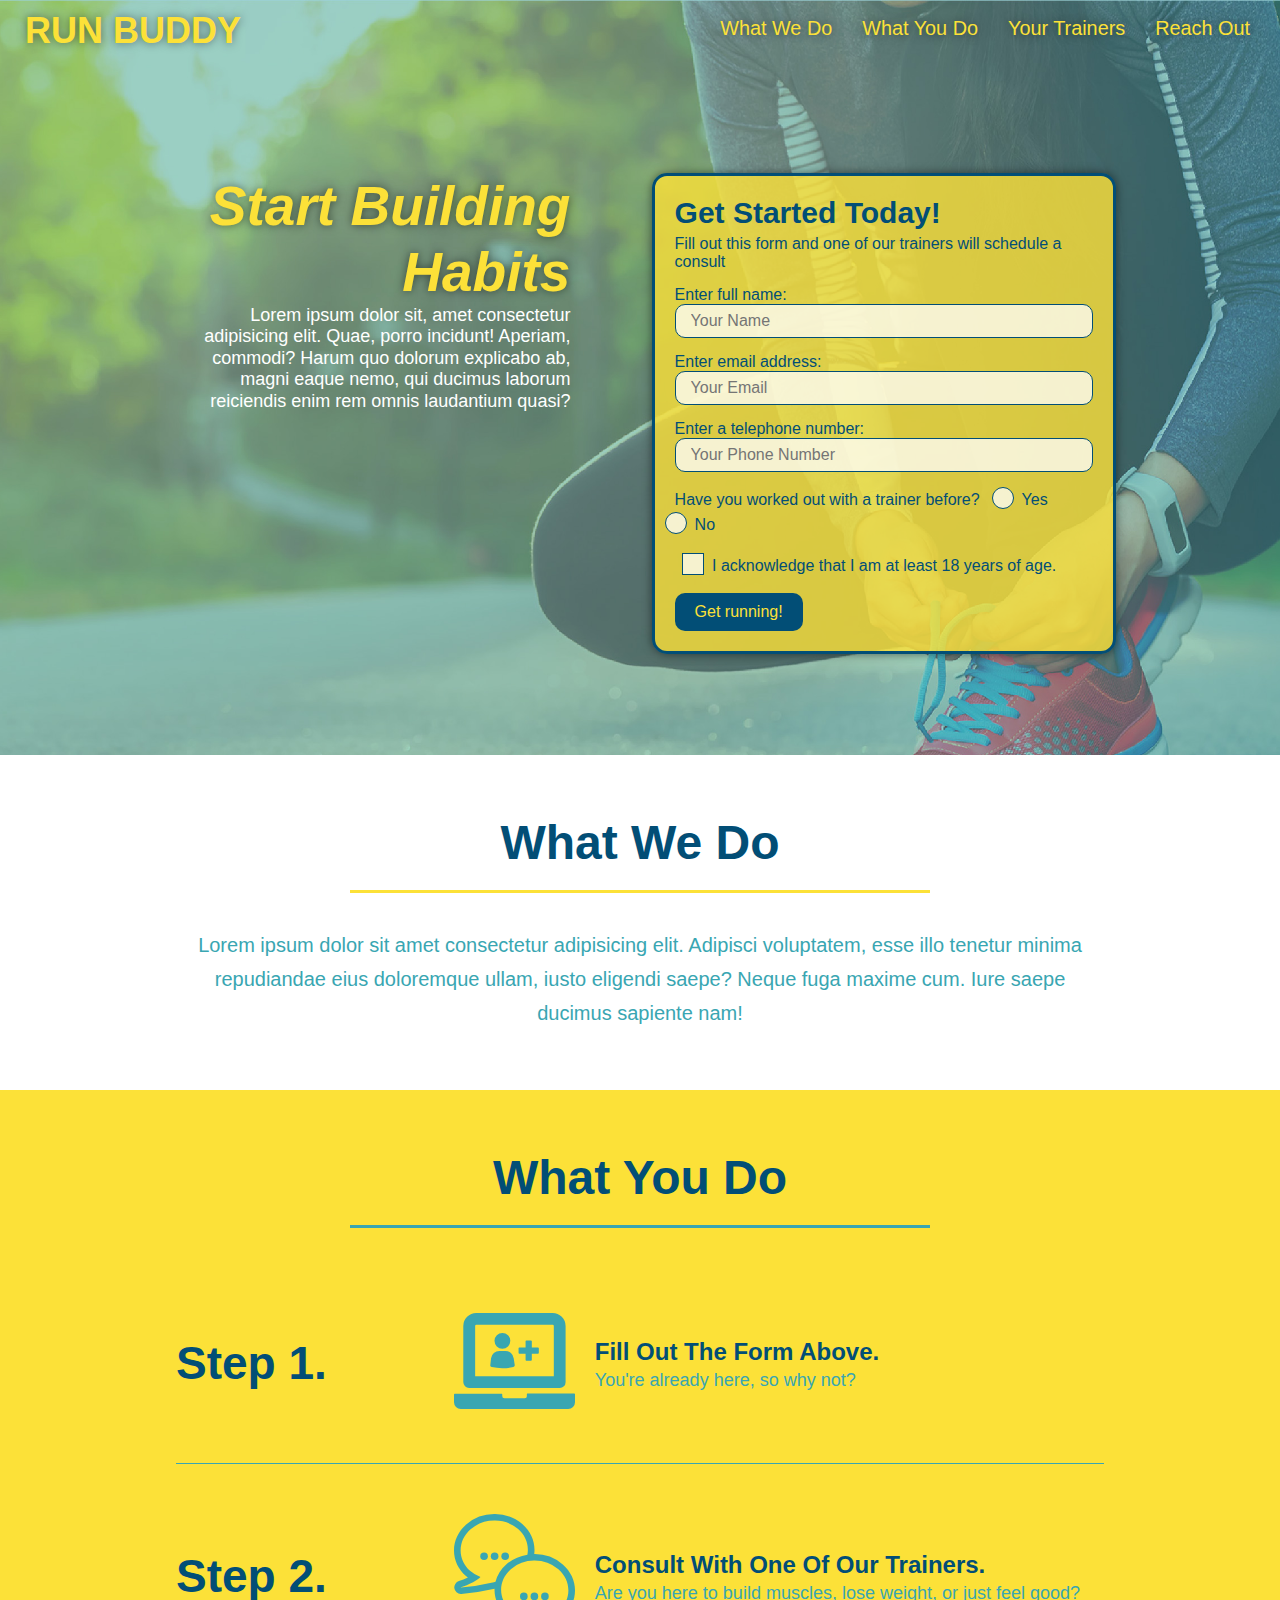
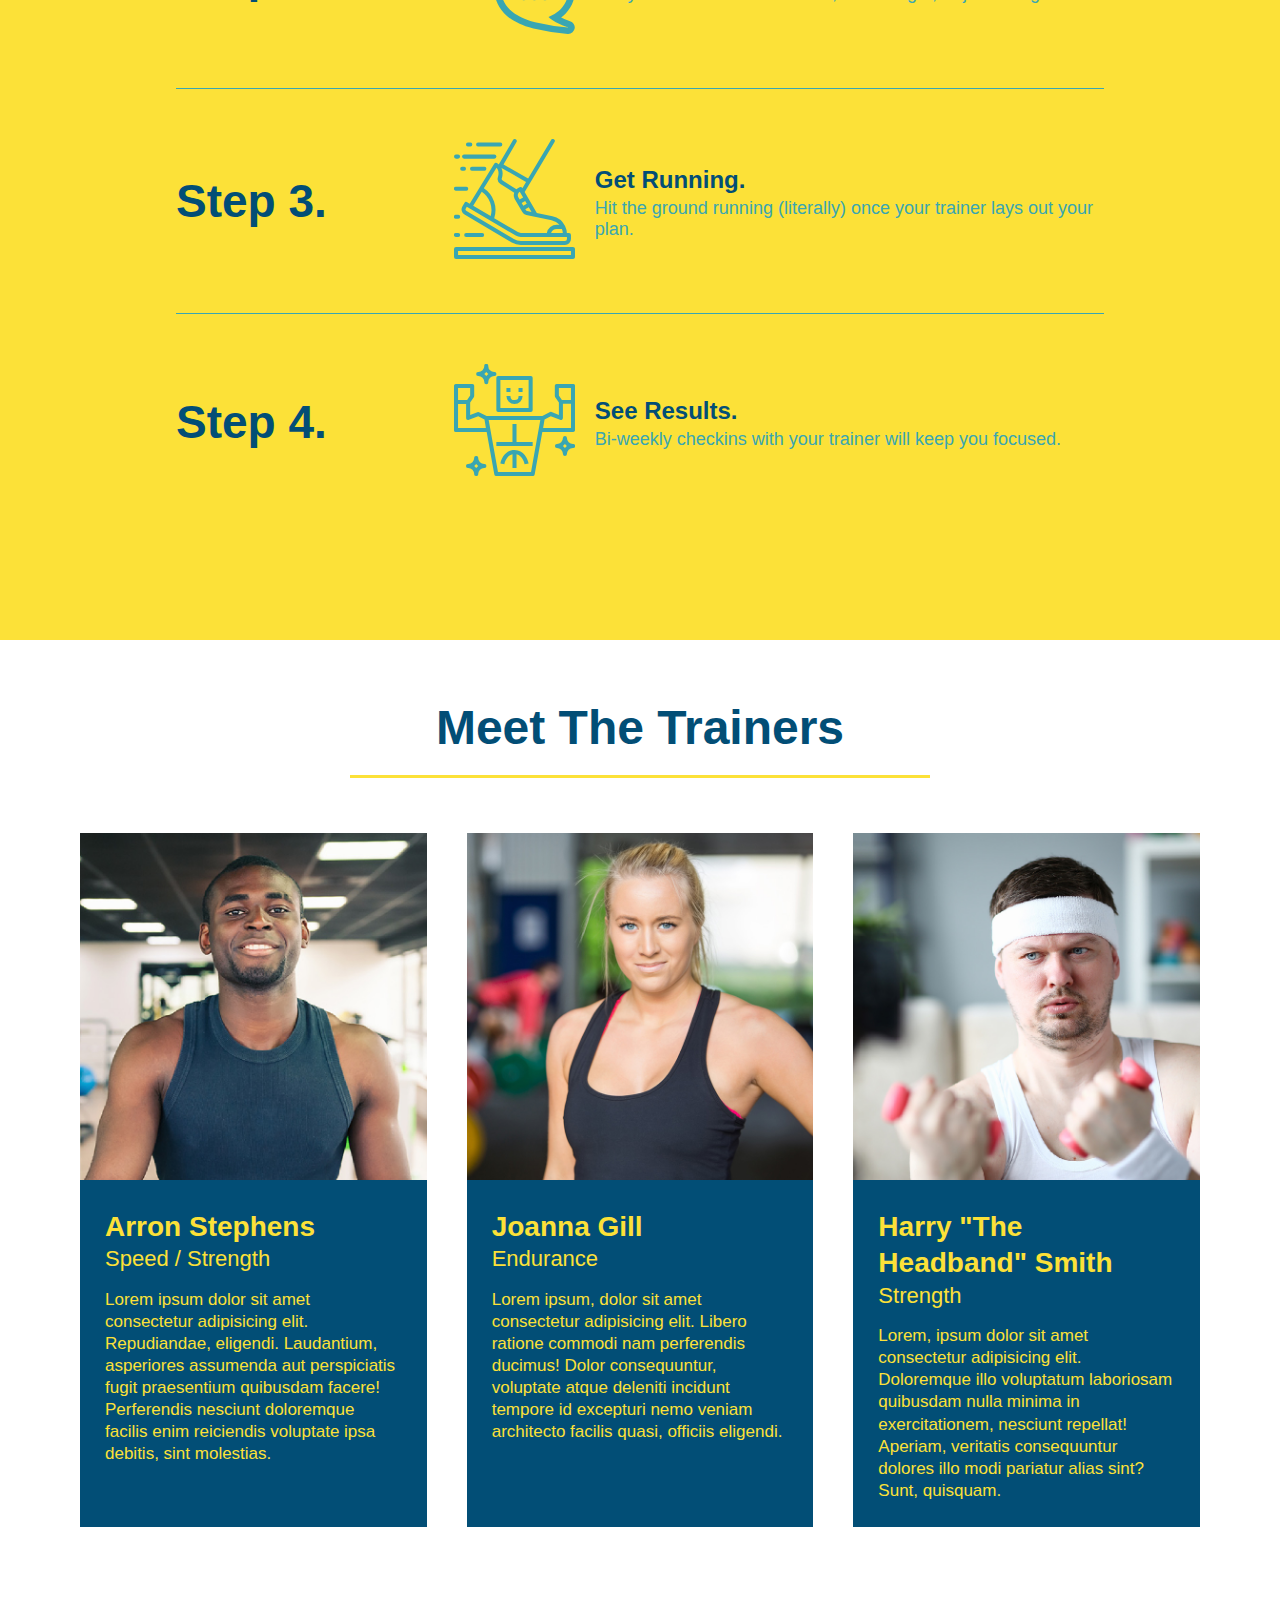
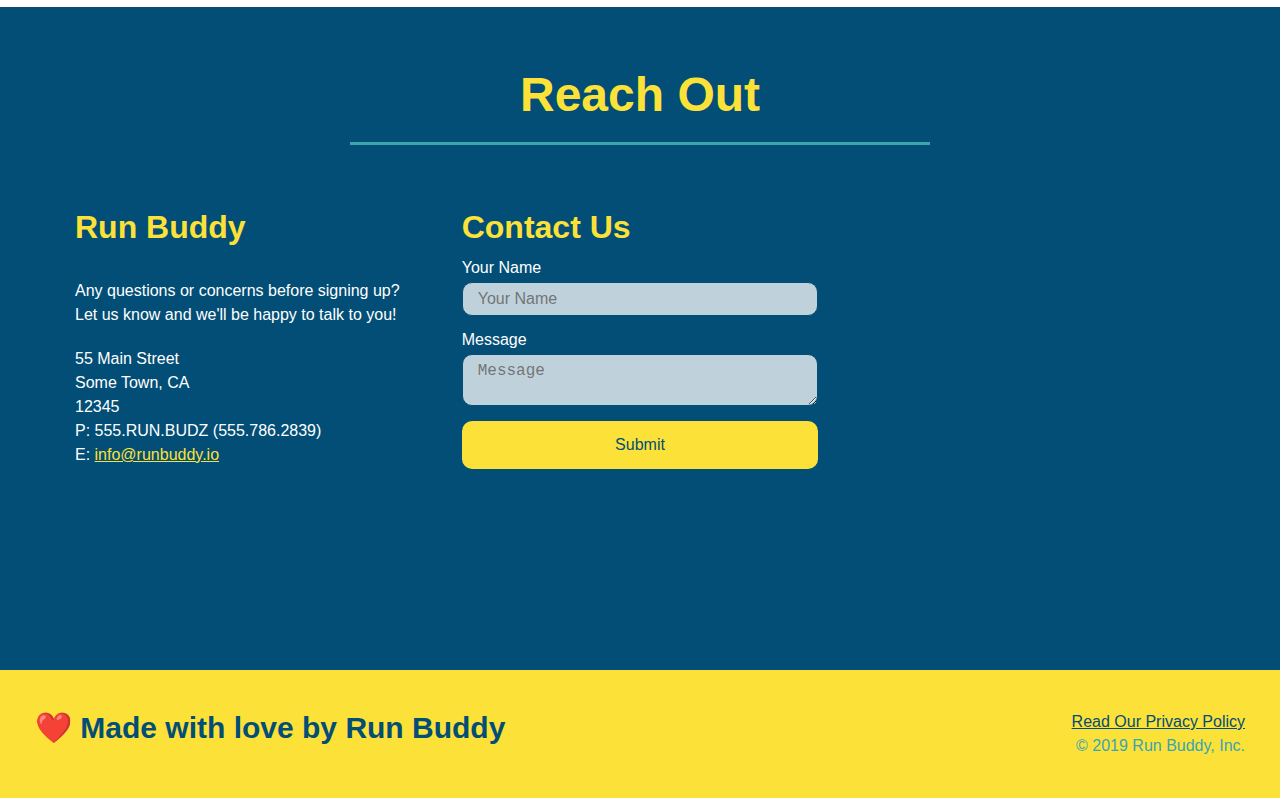
<file: index.html>
<!DOCTYPE html>
<html lang="en">

<head>
    <meta charset ="UTF-8" />
    <title>Run Buddy</title>
    <link rel="stylesheet" href="./assets/css/style.css" /> 
    <meta name="viewport" content="width=device-width, initial-scale=1.0" />
</head>

<body>
    <!-- navigation  -->
    <header>
        <h1>
            <a href ="/">RUN BUDDY</a>
        </h1>
        <nav>
            <!-- Unordered list element -->
            <ul>
                <!-- list item element -->
                <li>
                    <!-- Anchor element -->
                    <a href="#what-we-do">What We Do</a>
                </li>
                <li>
                    <a href="#what-you-do">What You Do</a>
                </li>
                <li>
                    <a href="#your-trainers">Your Trainers</a>
                </li>
                <li>
                    <a href="#reach-out">Reach Out</a>
                </li>
            </ul>
        </nav>
    </header>
   
    <!-- hero/jumbotron -->
    <section class="hero">
        <div class="hero-cta">
            <h2>Start Building Habits</h2>
            <p>
                Lorem ipsum dolor sit, amet consectetur adipisicing elit. Quae, porro incidunt! Aperiam, commodi? Harum quo dolorum explicabo ab, magni eaque nemo, qui ducimus laborum reiciendis enim rem omnis laudantium quasi?
            </p>
        </div>
        <div class="hero-form">
            <h3>Get Started Today!</h3>
            <p>Fill out this form and one of our trainers will schedule a consult</p>
            <!-- Add form element -->
            <form>
                <!-- your info -->
                <label for="name">Enter full name:</label>
                <input type="text" placeholder="Your Name" name="name" id="name" class="form-input"/>
                <label for="email">Enter email address:</label>
                <input type="email" placeholder = "Your Email" name="email" id="email" class="form-input"/>
                <label for="phone">Enter a telephone number:</label>
                <input type="tel" placeholder="Your Phone Number" name="phone" id="phone" class="form-input" />
                <!-- trainer? -->
                <p>
                    Have you worked out with a trainer before?
                    <span class="radio-wrapper">
                        <input type="radio" name="trainer-confirm" id="trainer-yes" />
                        <label for="trainer-yes">Yes</label>
                    </span>
                    <span class="radio-wrapper">
                        <input type="radio" name="trainer-confirm" id="trainer-no" />
                        <label for="trainer-no">No</label>
                    </span>
                </p>
                <!-- adult confirm -->
                <label for="adult-confirm">
                    <p>
                        <span class="checkbox-wrapper">
                            <input type="checkbox" name="age-confirm" id="checkbox">
                            <label for="checkbox">I acknowledge that I am at least 18 years of age.</label>
                        </span>
                    </p>
                </label>
                <!-- get running button -->
                <button type="submit">
                    Get running!
                </button>
            </form>
        </div>
    </section>
    <!-- end hero -->
    
    <!-- "what we do" section -->
    <section id="what-we-do" class="intro">
        <div class="flex-row">
            <h2 class="section-title primary-border">What We Do</h2>
        </div>
        <div class="flex-row">
            <p>
                Lorem ipsum dolor sit amet consectetur adipisicing elit. Adipisci voluptatem, esse illo tenetur minima repudiandae eius doloremque ullam, iusto eligendi saepe? Neque fuga maxime cum. Iure saepe ducimus sapiente nam!
            </p>
        </div>
    </section>

    <!-- "what you do" section -->
    <section id="what-you-do" class="steps">
        <div class="flex-row">
            <h2 class="section-title secondary-border">What You Do</h2>
        </div>
        
        <div class="step-container">
            <h3>Step 1.</h3>
            <div class="step-info">
                <div class="step-img">
                    <img src="./assets/images/step-1.svg" alt="" />
                </div>
                <div class="step-text">
                    <h4>Fill Out The Form Above.</h4>
                    <p>You're already here, so why not?</p>
                </div>
            </div>
        </div>

        <div class="step-container">
            <h3>Step 2.</h3>
            <div class="step-info">
                <div class="step-img">
                    <img src="./assets/images/step-2.svg" alt="" />
                </div>
                <div class="step-text">
                    <h4>Consult With One Of Our Trainers.</h4>
                    <p>Are you here to build muscles, lose weight, or just feel good?</p>
                </div>    
            </div>   
        </div>

        <div class="step-container">
            <h3>Step 3.</h3>
            <div class="step-info">
                <div class="step-img">
                    <img src="./assets/images/step-3.svg" alt="" />
                </div>
                <div class="step-text">
                    <h4>Get Running.</h4>
                    <p>Hit the ground running (literally) once your trainer lays out your plan.</p>
                </div>
            </div>
        </div>

        <div class="step-container">
            <h3>Step 4.</h3>
            <div class="step-info">
                <div class="step-img">
                    <img src="./assets/images/step-4.svg" alt="" />
                </div>
                <div class="step-text">
                    <h4>See Results.</h4>
                    <p>Bi-weekly checkins with your trainer will keep you focused.</p>
                </div>
            </div>
        </div>
        
    </section>
    <!-- "what you do" section end -->
  
    <!-- "meet the trainers" section -->
    <section id="your-trainers">
        <div class="flex-row">
            <h2 class="section-title primary-border">Meet The Trainers</h2>
        </div>
            <!-- first trainer bio -->
        <div class = "trainers">
            <article class="trainer">
                <img src="./assets/images/trainer-1.jpg" alt="Arron Stephens in his workout clothes, ready to pump iron" />
                <div class="trainer-bio">
                    <h3 class="trainer-name">Arron Stephens</h3>
                    <h4 class="trainer-role">Speed / Strength</h4>
                    <p>
                        Lorem ipsum dolor sit amet consectetur adipisicing elit. Repudiandae, eligendi. Laudantium, asperiores assumenda aut perspiciatis fugit praesentium quibusdam facere! Perferendis nesciunt doloremque facilis enim reiciendis voluptate ipsa debitis, sint molestias.
                    </p>
                </div>
            </article>
            <!-- second trainer bio -->
            <article class="trainer">
                <img src="./assets/images/trainer-2.jpg" alt="Joanna Gill in her workout gear, ready to train" />
                <div class="trainer-bio">
                    <h3 class="trainer-name">Joanna Gill</h3>
                    <h4 class="trainer-role">Endurance</h4>
                    <p>
                        Lorem ipsum, dolor sit amet consectetur adipisicing elit. Libero ratione commodi nam perferendis ducimus! Dolor consequuntur, voluptate atque deleniti incidunt tempore id excepturi nemo veniam architecto facilis quasi, officiis eligendi.
                    </p>
                </div>
            </article>
            <!-- third trainer bio -->
            <article class="trainer">
                <img src="./assets/images/trainer-3.jpg" alt="Harry Smith lifts weights and is ready to make muscles" />
                <div class="trainer-bio">
                    <h3 class="trainer-name">Harry "The Headband" Smith</h3>
                    <h4 class="trainer-role">Strength</h4>
                    <p>
                        Lorem, ipsum dolor sit amet consectetur adipisicing elit. Doloremque illo voluptatum laboriosam quibusdam nulla minima in exercitationem, nesciunt repellat! Aperiam, veritatis consequuntur dolores illo modi pariatur alias sint? Sunt, quisquam.
                    </p>
                </div>
            </article>
        </div>
    </section>
    <!-- "meet the trainers" section -->

    <!-- "reach out" section -->
    <section id="reach-out" class="contact">
        <div class="flex-row">
            <h2 class="section-title secondary-border">Reach Out</h2>
        </div>
        <div class="contact-info">
            <div>
                <h3>Run Buddy</h3>
                <p>
                    Any questions or concerns before signing up?
                    <br />
                    Let us know and we'll be happy to talk to you!
                </p>
                <address>
                    55 Main Street <br/>
                    Some Town, CA <br />
                    12345 <br />
                    P: 555.RUN.BUDZ (555.786.2839) <br />
                    E: <a href="mailto:info@runbuddy.io">info@runbuddy.io</a>
                </address>
            </div>
            <div class="contact-form">
                <h3>Contact Us</h3>
                <form>
                    <label for="contact-name">Your Name</label>
                    <input type="text" placeholder="Your Name" id="contact-name" />
                    <label for="contact-message">Message</label>
                    <textarea id="contact-message" placeholder="Message"></textarea>
                    <button type="submit">Submit</button>
                </form>
            </div>
            <iframe src="https://www.google.com/maps/embed?pb=!1m18!1m12!1m3!1d3146.0107711907867!2d-120.42504448484718!3d37.95353447972731!2m3!1f0!2f0!3f0!3m2!1i1024!2i768!4f13.1!3m3!1m2!1s0x8090c46e315aaf1b%3A0xb32d2fcd2023b726!2sMain%20St%2C%20Jamestown%2C%20CA%2095327!5e0!3m2!1sen!2sus!4v1651865501507!5m2!1sen!2sus"
            style="border:0"
            allowfullscreen=""
            loading="lazy">
            </iframe>
        </div>
    </section>

    <!-- footer -->
    <footer>
        <h2>❤️ Made with love by Run Buddy</h2>
        <div>
            <a href="./privacy-policy.html">Read Our Privacy Policy</a><br />
            &copy; 2019 Run Buddy, Inc.
        </div>
    </footer>

</body>

</html>
</file>
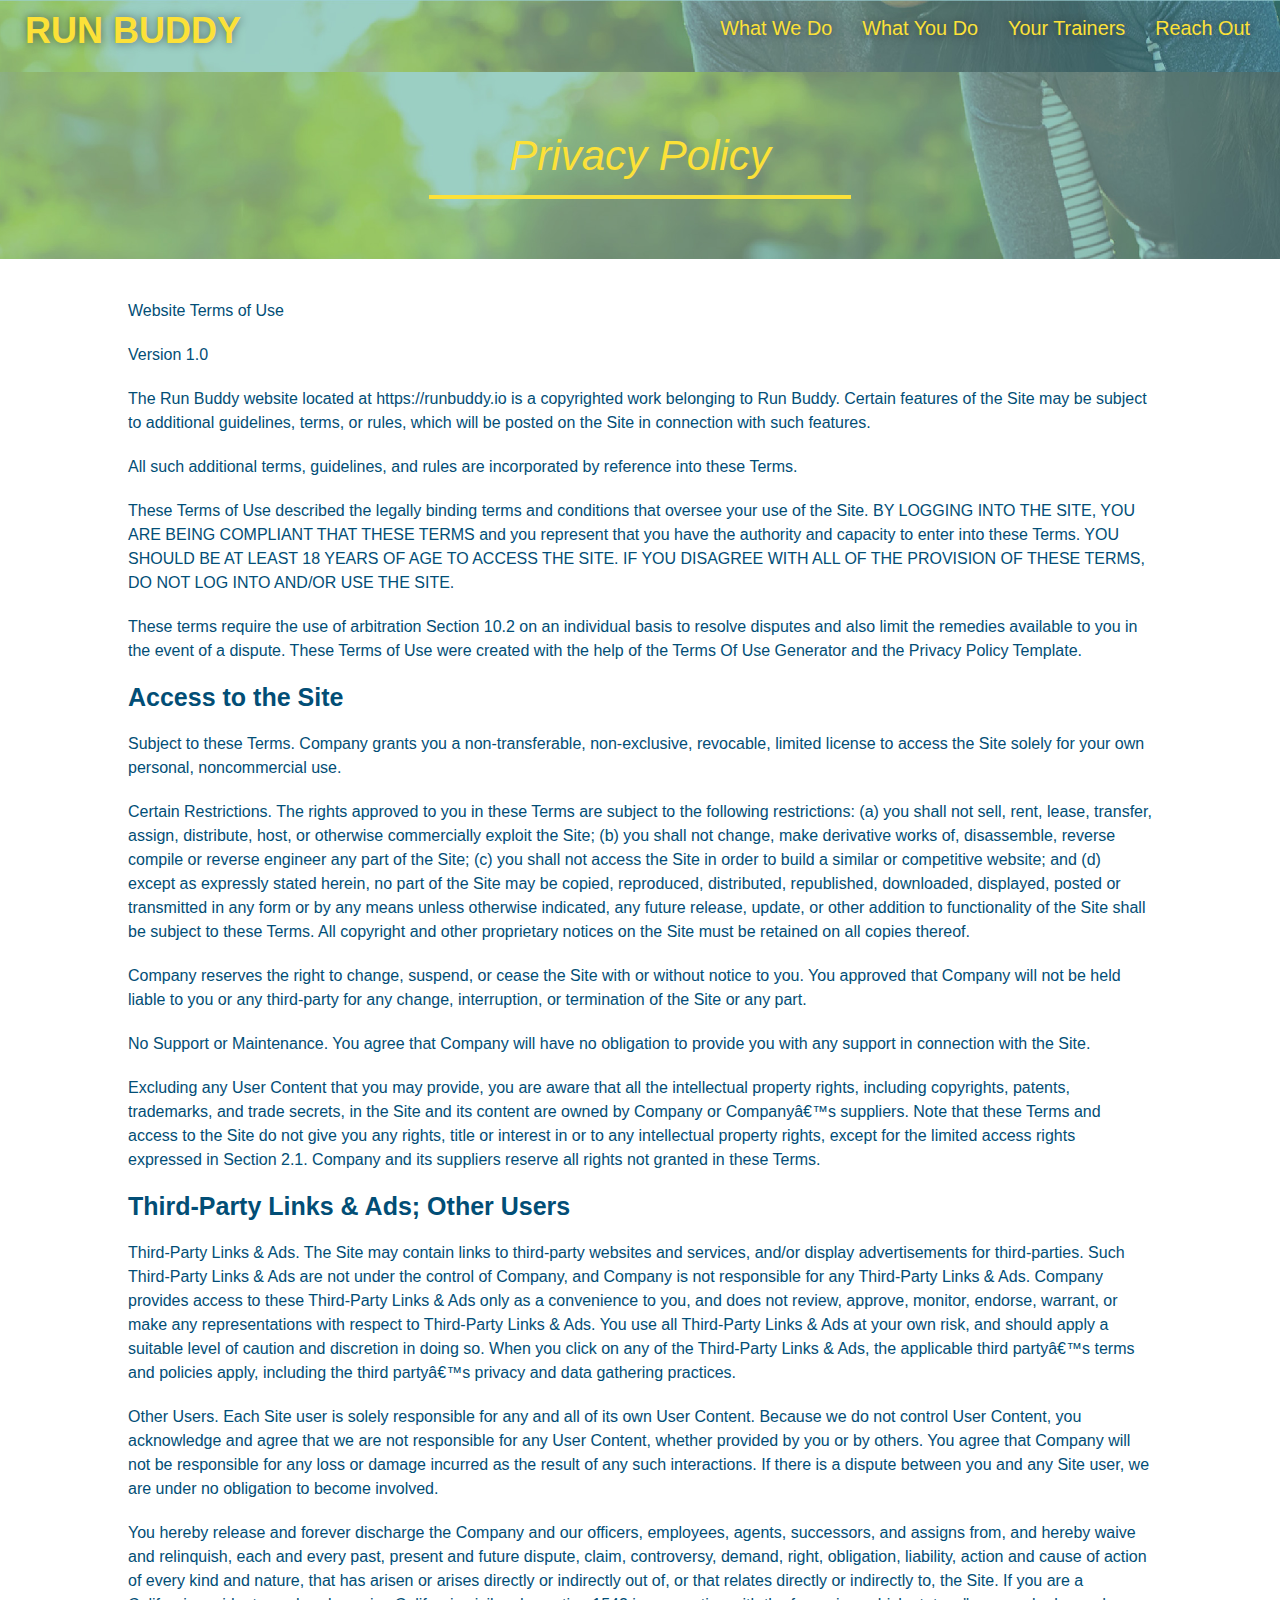
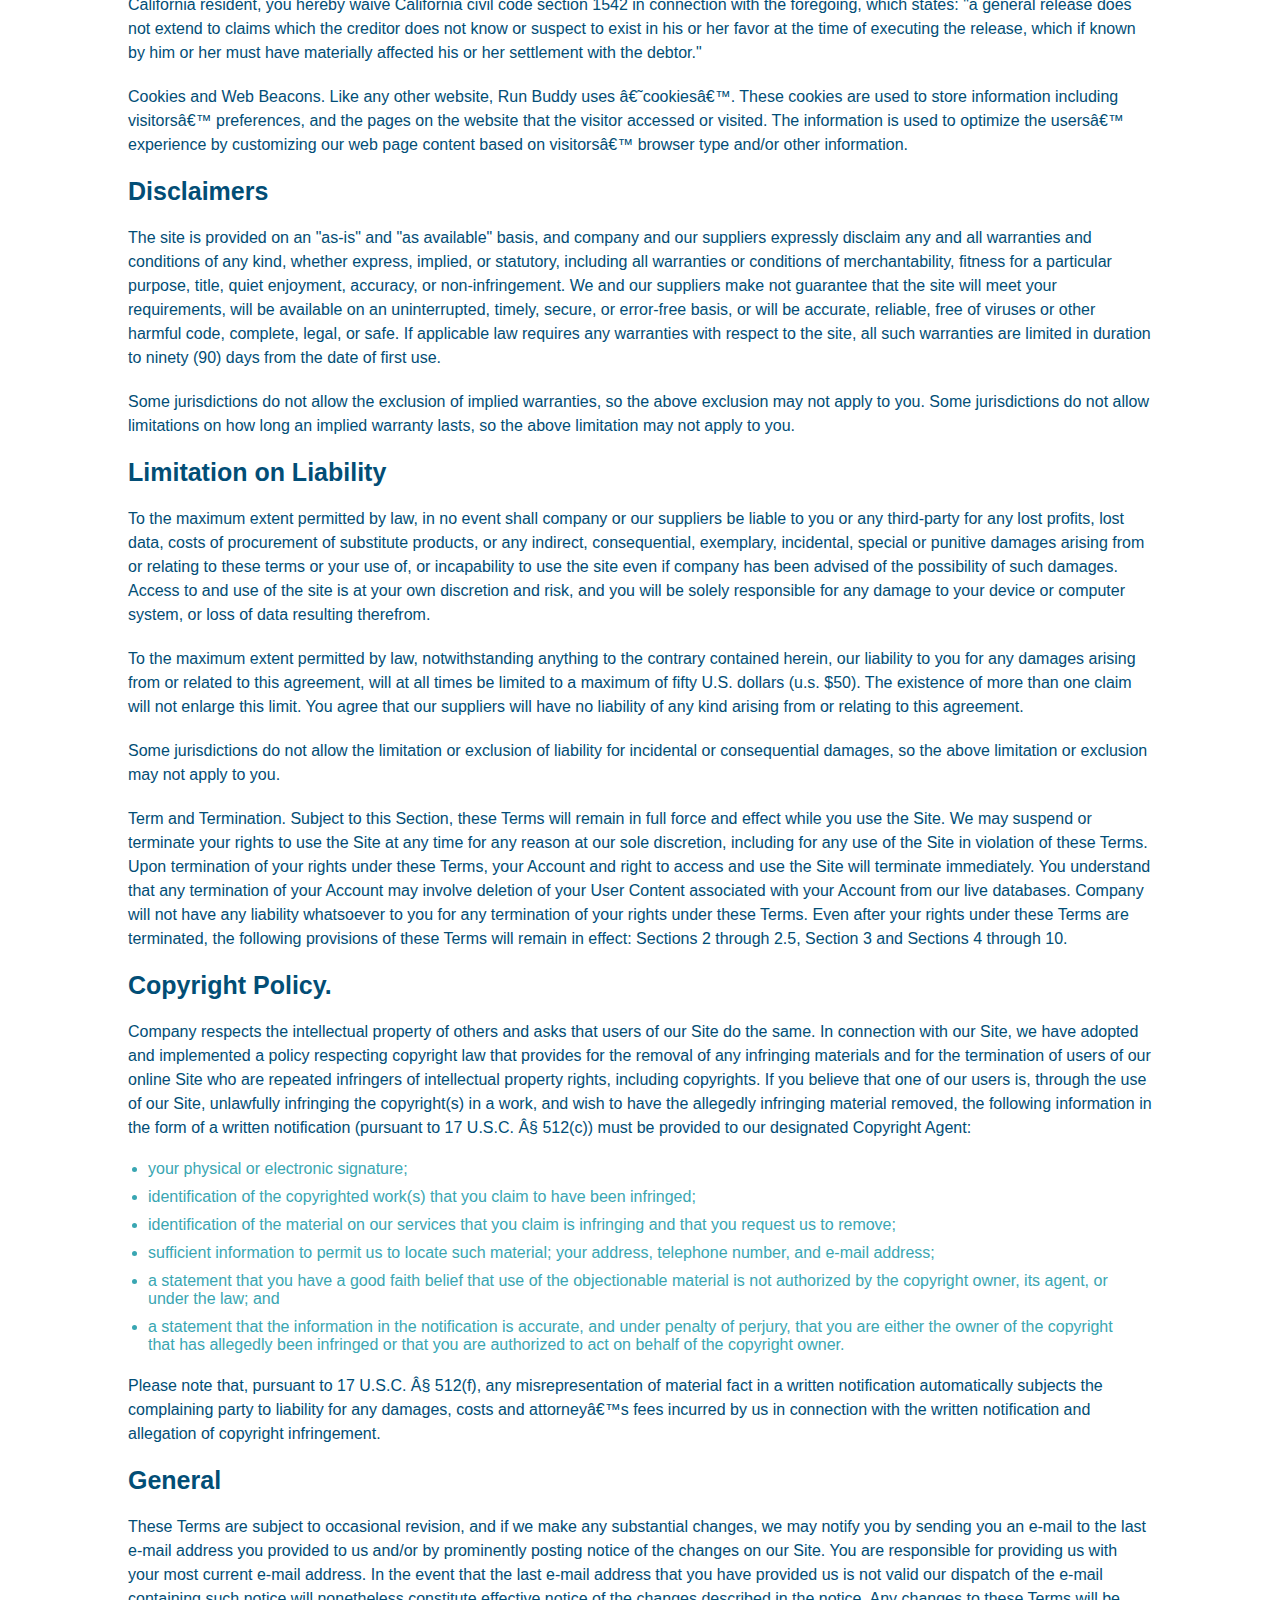
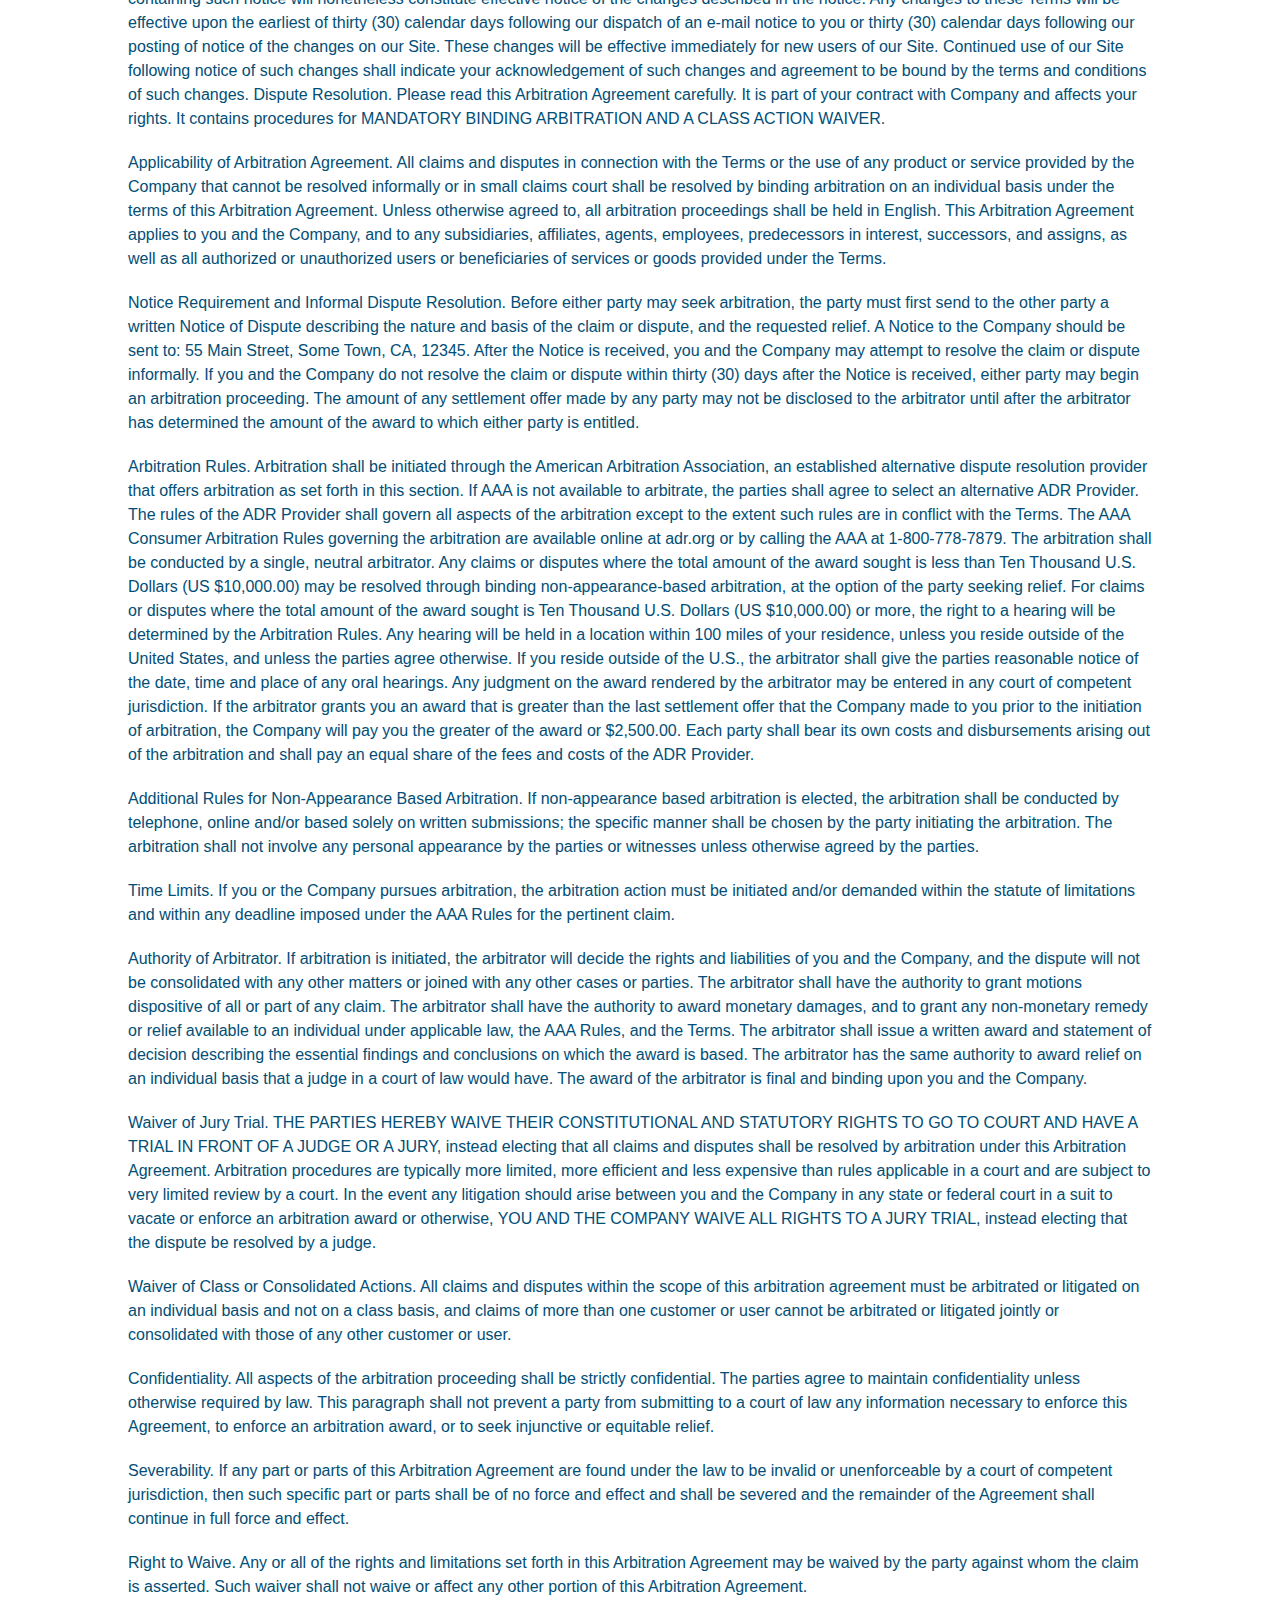
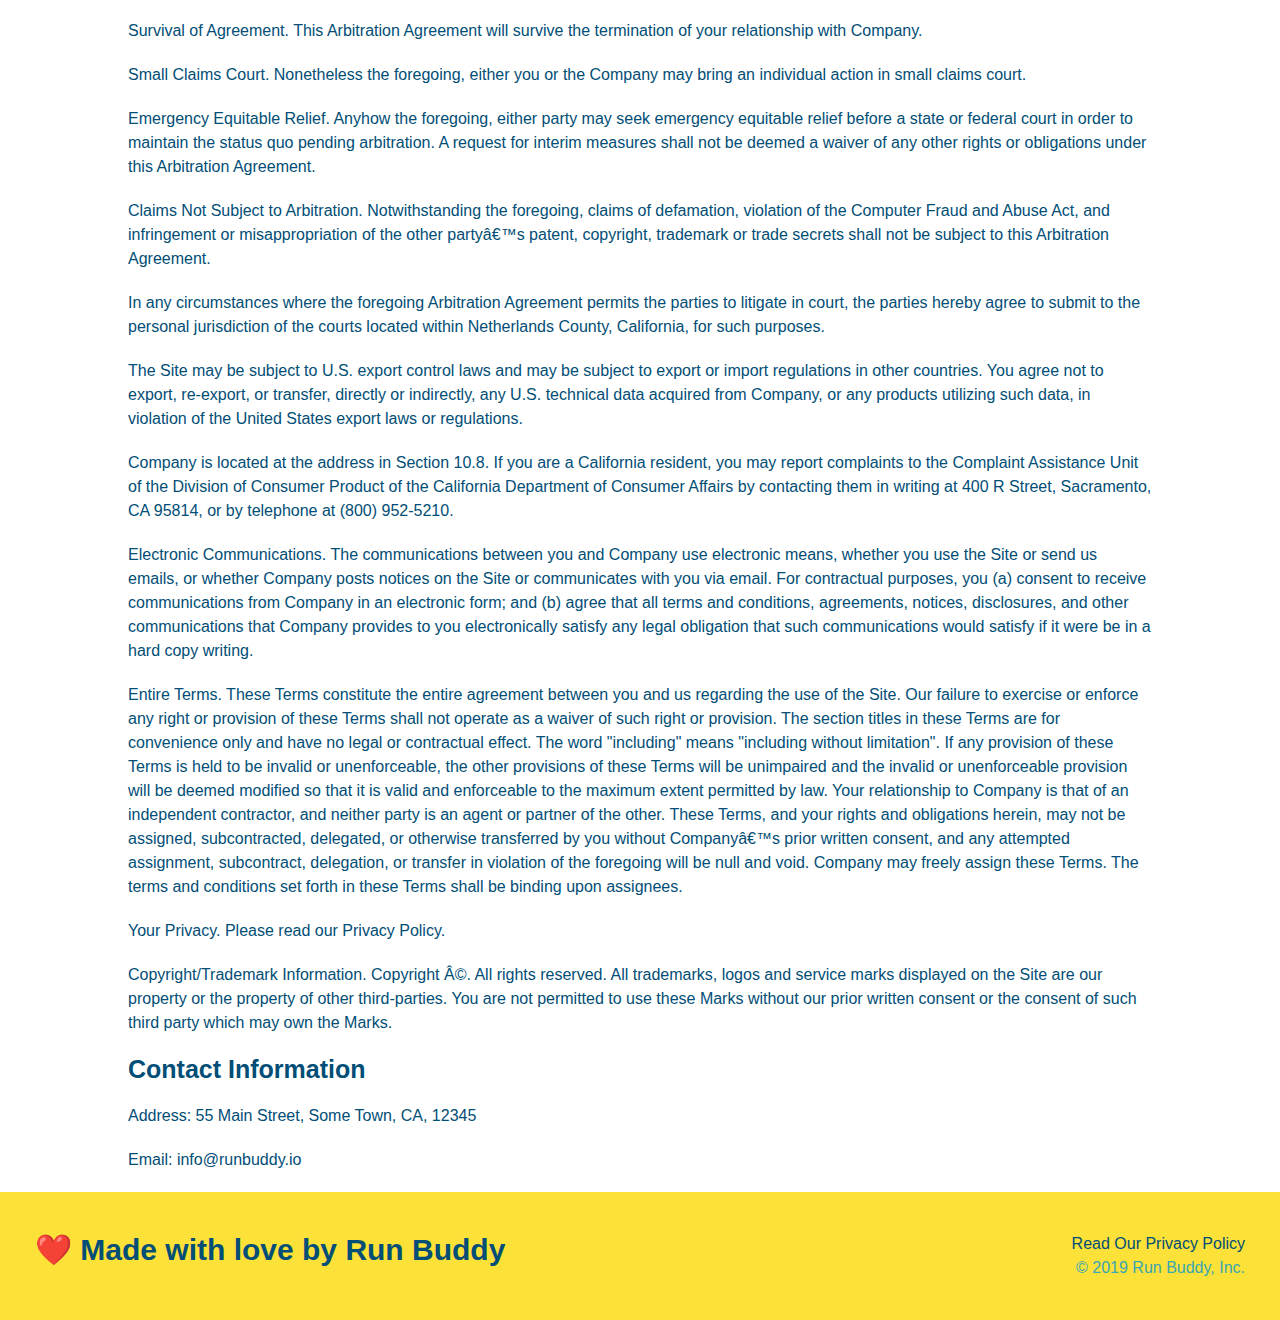
<file: privacy-policy.html>
<!DOCTYPE html>
<html lang="en">

<head>
    <meta charset="UTF-8">
    <title>Privacy Policy - Run Buddy</title>
    <link rel="stylesheet" href="./assets/css/style.css" /> 
    <link rel="stylesheet" href="./assets/css/secondary-styles.css" /> 
    <meta name="viewport" content="width=device-width, initial-scale=1.0" />
</head>

<body>
    <header>
        <h1>
            <a href ="/">RUN BUDDY</a>
        </h1>
        <nav>
            <!-- Unordered list element -->
            <ul>
                <!-- list item element -->
                <li>
                    <!-- Anchor element -->
                    <a href="./index.html#what-we-do">What We Do</a>
                </li>
                <li>
                    <a href="./index.html#what-you-do">What You Do</a>
                </li>
                <li>
                    <a href="./index.html#your-trainers">Your Trainers</a>
                </li>
                <li>
                    <a href="./index.html#reach-out">Reach Out</a>
                </li>
            </ul>
        </nav>
    </header>

    <section class="hero hero-secondary">
        <h2 class = "page-title">
            Privacy Policy
        </h2>
    
        

    </section>

    <article class="secondary-content">
        <p>
            Website Terms of Use
          </p>
    
          <p>
            Version 1.0
          </p>
    
          <p>
            The Run Buddy website located at https://runbuddy.io is a copyrighted work belonging to Run Buddy. Certain
            features of the Site may be subject to additional guidelines, terms, or rules, which will be posted on the Site
            in connection with such features.
          </p>
    
          <p>
            All such additional terms, guidelines, and rules are incorporated by reference into these Terms.
          </p>
    
          <p>
            These Terms of Use described the legally binding terms and conditions that oversee your use of the Site. BY
            LOGGING INTO THE SITE, YOU ARE BEING COMPLIANT THAT THESE TERMS and you represent that you have the authority
            and capacity to enter into these Terms. YOU SHOULD BE AT LEAST 18 YEARS OF AGE TO ACCESS THE SITE. IF YOU
            DISAGREE WITH ALL OF THE PROVISION OF THESE TERMS, DO NOT LOG INTO AND/OR USE THE SITE.
          </p>
    
          <p>
            These terms require the use of arbitration Section 10.2 on an individual basis to resolve disputes and also
            limit the remedies available to you in the event of a dispute. These Terms of Use were created with the help of
            the Terms Of Use Generator and the Privacy Policy Template.
          </p>
    
          <h3>
            Access to the Site
          </h3>
    
          <p>
            Subject to these Terms. Company grants you a non-transferable, non-exclusive, revocable, limited license to
            access the Site solely for your own personal, noncommercial use.
          </p>
    
          <p>
            Certain Restrictions. The rights approved to you in these Terms are subject to the following restrictions: (a)
            you shall not sell, rent, lease, transfer, assign, distribute, host, or otherwise commercially exploit the Site;
            (b) you shall not change, make derivative works of, disassemble, reverse compile or reverse engineer any part of
            the Site; (c) you shall not access the Site in order to build a similar or competitive website; and (d) except
            as expressly stated herein, no part of the Site may be copied, reproduced, distributed, republished, downloaded,
            displayed, posted or transmitted in any form or by any means unless otherwise indicated, any future release,
            update, or other addition to functionality of the Site shall be subject to these Terms. All copyright and other
            proprietary notices on the Site must be retained on all copies thereof.
          </p>
    
          <p>
            Company reserves the right to change, suspend, or cease the Site with or without notice to you. You approved
            that Company will not be held liable to you or any third-party for any change, interruption, or termination of
            the Site or any part.
          </p>
    
          <p>
            No Support or Maintenance. You agree that Company will have no obligation to provide you with any support in
            connection with the Site.
          </p>
    
          <p>
            Excluding any User Content that you may provide, you are aware that all the intellectual property rights,
            including copyrights, patents, trademarks, and trade secrets, in the Site and its content are owned by Company
            or Companyâ€™s suppliers. Note that these Terms and access to the Site do not give you any rights, title or
            interest in or to any intellectual property rights, except for the limited access rights expressed in Section
            2.1. Company and its suppliers reserve all rights not granted in these Terms.
          </p>
    
          <h3>
            Third-Party Links & Ads; Other Users
          </h3>
    
          <p>
            Third-Party Links & Ads. The Site may contain links to third-party websites and services, and/or display
            advertisements for third-parties. Such Third-Party Links & Ads are not under the control of Company, and Company
            is not responsible for any Third-Party Links & Ads. Company provides access to these Third-Party Links & Ads
            only as a convenience to you, and does not review, approve, monitor, endorse, warrant, or make any
            representations with respect to Third-Party Links & Ads. You use all Third-Party Links & Ads at your own risk,
            and should apply a suitable level of caution and discretion in doing so. When you click on any of the
            Third-Party Links & Ads, the applicable third partyâ€™s terms and policies apply, including the third partyâ€™s
            privacy and data gathering practices.
          </p>
    
          <p>
            Other Users. Each Site user is solely responsible for any and all of its own User Content. Because we do not
            control User Content, you acknowledge and agree that we are not responsible for any User Content, whether
            provided by you or by others. You agree that Company will not be responsible for any loss or damage incurred as
            the result of any such interactions. If there is a dispute between you and any Site user, we are under no
            obligation to become involved.
          </p>
    
          <p>
            You hereby release and forever discharge the Company and our officers, employees, agents, successors, and
            assigns from, and hereby waive and relinquish, each and every past, present and future dispute, claim,
            controversy, demand, right, obligation, liability, action and cause of action of every kind and nature, that has
            arisen or arises directly or indirectly out of, or that relates directly or indirectly to, the Site. If you are
            a California resident, you hereby waive California civil code section 1542 in connection with the foregoing,
            which states: "a general release does not extend to claims which the creditor does not know or suspect to exist
            in his or her favor at the time of executing the release, which if known by him or her must have materially
            affected his or her settlement with the debtor."
          </p>
    
          <p>
            Cookies and Web Beacons. Like any other website, Run Buddy uses â€˜cookiesâ€™. These cookies are used to store
            information including visitorsâ€™ preferences, and the pages on the website that the visitor accessed or visited.
            The information is used to optimize the usersâ€™ experience by customizing our web page content based on visitorsâ€™
            browser type and/or other information.
          </p>
    
          <h3>
            Disclaimers
          </h3>
    
          <p>
            The site is provided on an "as-is" and "as available" basis, and company and our suppliers expressly disclaim
            any and all warranties and conditions of any kind, whether express, implied, or statutory, including all
            warranties or conditions of merchantability, fitness for a particular purpose, title, quiet enjoyment, accuracy,
            or non-infringement. We and our suppliers make not guarantee that the site will meet your requirements, will be
            available on an uninterrupted, timely, secure, or error-free basis, or will be accurate, reliable, free of
            viruses or other harmful code, complete, legal, or safe. If applicable law requires any warranties with respect
            to the site, all such warranties are limited in duration to ninety (90) days from the date of first use.
          </p>
    
          <p>
            Some jurisdictions do not allow the exclusion of implied warranties, so the above exclusion may not apply to
            you. Some jurisdictions do not allow limitations on how long an implied warranty lasts, so the above limitation
            may not apply to you.
          </p>
    
          <h3>
            Limitation on Liability
          </h3>
    
          <p>
            To the maximum extent permitted by law, in no event shall company or our suppliers be liable to you or any
            third-party for any lost profits, lost data, costs of procurement of substitute products, or any indirect,
            consequential, exemplary, incidental, special or punitive damages arising from or relating to these terms or
            your use of, or incapability to use the site even if company has been advised of the possibility of such
            damages. Access to and use of the site is at your own discretion and risk, and you will be solely responsible
            for any damage to your device or computer system, or loss of data resulting therefrom.
          </p>
    
          <p>
            To the maximum extent permitted by law, notwithstanding anything to the contrary contained herein, our liability
            to you for any damages arising from or related to this agreement, will at all times be limited to a maximum of
            fifty U.S. dollars (u.s. $50). The existence of more than one claim will not enlarge this limit. You agree that
            our suppliers will have no liability of any kind arising from or relating to this agreement.
          </p>
    
          <p>
            Some jurisdictions do not allow the limitation or exclusion of liability for incidental or consequential
            damages, so the above limitation or exclusion may not apply to you.
          </p>
    
          <p>
            Term and Termination. Subject to this Section, these Terms will remain in full force and effect while you use
            the Site. We may suspend or terminate your rights to use the Site at any time for any reason at our sole
            discretion, including for any use of the Site in violation of these Terms. Upon termination of your rights under
            these Terms, your Account and right to access and use the Site will terminate immediately. You understand that
            any termination of your Account may involve deletion of your User Content associated with your Account from our
            live databases. Company will not have any liability whatsoever to you for any termination of your rights under
            these Terms. Even after your rights under these Terms are terminated, the following provisions of these Terms
            will remain in effect: Sections 2 through 2.5, Section 3 and Sections 4 through 10.
          </p>
    
          <h3>
            Copyright Policy.
          </h3>
    
          <p>
            Company respects the intellectual property of others and asks that users of our Site do the same. In connection
            with our Site, we have adopted and implemented a policy respecting copyright law that provides for the removal
            of any infringing materials and for the termination of users of our online Site who are repeated infringers of
            intellectual property rights, including copyrights. If you believe that one of our users is, through the use of
            our Site, unlawfully infringing the copyright(s) in a work, and wish to have the allegedly infringing material
            removed, the following information in the form of a written notification (pursuant to 17 U.S.C. Â§ 512(c)) must
            be provided to our designated Copyright Agent:
          </p>
    
          <ul>
            <li>
              your physical or electronic signature;
            </li>
            <li>
              identification of the copyrighted work(s) that you claim to have been infringed;
            </li>
            <li>
              identification of the material on our services that you claim is infringing and that you request us to remove;
            </li>
            <li>
              sufficient information to permit us to locate such material; your address, telephone number, and e-mail
              address;
            </li>
            <li>
              a statement that you have a good faith belief that use of the objectionable material is not authorized by the
              copyright owner, its agent, or under the law; and
            </li>
            <li>
              a statement that the information in the notification is accurate, and under penalty of perjury, that you are
              either the owner of the copyright that has allegedly been infringed or that you are authorized to act on
              behalf of the copyright owner.
            </li>
          </ul>
    
          <p>
            Please note that, pursuant to 17 U.S.C. Â§ 512(f), any misrepresentation of material fact in a written
            notification automatically subjects the complaining party to liability for any damages, costs and attorneyâ€™s
            fees incurred by us in connection with the written notification and allegation of copyright infringement.
          </p>
    
          <h3>
            General
          </h3>
    
          <p>
            These Terms are subject to occasional revision, and if we make any substantial changes, we may notify you by
            sending you an e-mail to the last e-mail address you provided to us and/or by prominently posting notice of the
            changes on our Site. You are responsible for providing us with your most current e-mail address. In the event
            that the last e-mail address that you have provided us is not valid our dispatch of the e-mail containing such
            notice will nonetheless constitute effective notice of the changes described in the notice. Any changes to these
            Terms will be effective upon the earliest of thirty (30) calendar days following our dispatch of an e-mail
            notice to you or thirty (30) calendar days following our posting of notice of the changes on our Site. These
            changes will be effective immediately for new users of our Site. Continued use of our Site following notice of
            such changes shall indicate your acknowledgement of such changes and agreement to be bound by the terms and
            conditions of such changes. Dispute Resolution. Please read this Arbitration Agreement carefully. It is part of
            your contract with Company and affects your rights. It contains procedures for MANDATORY BINDING ARBITRATION AND
            A CLASS ACTION WAIVER.
          </p>
    
          <p>
            Applicability of Arbitration Agreement. All claims and disputes in connection with the Terms or the use of any
            product or service provided by the Company that cannot be resolved informally or in small claims court shall be
            resolved by binding arbitration on an individual basis under the terms of this Arbitration Agreement. Unless
            otherwise agreed to, all arbitration proceedings shall be held in English. This Arbitration Agreement applies to
            you and the Company, and to any subsidiaries, affiliates, agents, employees, predecessors in interest,
            successors, and assigns, as well as all authorized or unauthorized users or beneficiaries of services or goods
            provided under the Terms.
          </p>
    
          <p>
            Notice Requirement and Informal Dispute Resolution. Before either party may seek arbitration, the party must
            first send to the other party a written Notice of Dispute describing the nature and basis of the claim or
            dispute, and the requested relief. A Notice to the Company should be sent to: 55 Main Street, Some Town, CA,
            12345. After the Notice is received, you and the Company may attempt to resolve the claim or dispute informally.
            If you and the Company do not resolve the claim or dispute within thirty (30) days after the Notice is received,
            either party may begin an arbitration proceeding. The amount of any settlement offer made by any party may not
            be disclosed to the arbitrator until after the arbitrator has determined the amount of the award to which either
            party is entitled.
          </p>
    
          <p>
            Arbitration Rules. Arbitration shall be initiated through the American Arbitration Association, an established
            alternative dispute resolution provider that offers arbitration as set forth in this section. If AAA is not
            available to arbitrate, the parties shall agree to select an alternative ADR Provider. The rules of the ADR
            Provider shall govern all aspects of the arbitration except to the extent such rules are in conflict with the
            Terms. The AAA Consumer Arbitration Rules governing the arbitration are available online at adr.org or by
            calling the AAA at 1-800-778-7879. The arbitration shall be conducted by a single, neutral arbitrator. Any
            claims or disputes where the total amount of the award sought is less than Ten Thousand U.S. Dollars (US
            $10,000.00) may be resolved through binding non-appearance-based arbitration, at the option of the party seeking
            relief. For claims or disputes where the total amount of the award sought is Ten Thousand U.S. Dollars (US
            $10,000.00) or more, the right to a hearing will be determined by the Arbitration Rules. Any hearing will be
            held in a location within 100 miles of your residence, unless you reside outside of the United States, and
            unless the parties agree otherwise. If you reside outside of the U.S., the arbitrator shall give the parties
            reasonable notice of the date, time and place of any oral hearings. Any judgment on the award rendered by the
            arbitrator may be entered in any court of competent jurisdiction. If the arbitrator grants you an award that is
            greater than the last settlement offer that the Company made to you prior to the initiation of arbitration, the
            Company will pay you the greater of the award or $2,500.00. Each party shall bear its own costs and
            disbursements arising out of the arbitration and shall pay an equal share of the fees and costs of the ADR
            Provider.
          </p>
    
          <p>
            Additional Rules for Non-Appearance Based Arbitration. If non-appearance based arbitration is elected, the
            arbitration shall be conducted by telephone, online and/or based solely on written submissions; the specific
            manner shall be chosen by the party initiating the arbitration. The arbitration shall not involve any personal
            appearance by the parties or witnesses unless otherwise agreed by the parties.
          </p>
    
          <p>
            Time Limits. If you or the Company pursues arbitration, the arbitration action must be initiated and/or demanded
            within the statute of limitations and within any deadline imposed under the AAA Rules for the pertinent claim.
          </p>
    
          <p>
            Authority of Arbitrator. If arbitration is initiated, the arbitrator will decide the rights and liabilities of
            you and the Company, and the dispute will not be consolidated with any other matters or joined with any other
            cases or parties. The arbitrator shall have the authority to grant motions dispositive of all or part of any
            claim. The arbitrator shall have the authority to award monetary damages, and to grant any non-monetary remedy
            or relief available to an individual under applicable law, the AAA Rules, and the Terms. The arbitrator shall
            issue a written award and statement of decision describing the essential findings and conclusions on which the
            award is based. The arbitrator has the same authority to award relief on an individual basis that a judge in a
            court of law would have. The award of the arbitrator is final and binding upon you and the Company.
          </p>
    
          <p>
            Waiver of Jury Trial. THE PARTIES HEREBY WAIVE THEIR CONSTITUTIONAL AND STATUTORY RIGHTS TO GO TO COURT AND HAVE
            A TRIAL IN FRONT OF A JUDGE OR A JURY, instead electing that all claims and disputes shall be resolved by
            arbitration under this Arbitration Agreement. Arbitration procedures are typically more limited, more efficient
            and less expensive than rules applicable in a court and are subject to very limited review by a court. In the
            event any litigation should arise between you and the Company in any state or federal court in a suit to vacate
            or enforce an arbitration award or otherwise, YOU AND THE COMPANY WAIVE ALL RIGHTS TO A JURY TRIAL, instead
            electing that the dispute be resolved by a judge.
          </p>
    
          <p>
            Waiver of Class or Consolidated Actions. All claims and disputes within the scope of this arbitration agreement
            must be arbitrated or litigated on an individual basis and not on a class basis, and claims of more than one
            customer or user cannot be arbitrated or litigated jointly or consolidated with those of any other customer or
            user.
          </p>
    
          <p>
            Confidentiality. All aspects of the arbitration proceeding shall be strictly confidential. The parties agree to
            maintain confidentiality unless otherwise required by law. This paragraph shall not prevent a party from
            submitting to a court of law any information necessary to enforce this Agreement, to enforce an arbitration
            award, or to seek injunctive or equitable relief.
          </p>
    
          <p>
            Severability. If any part or parts of this Arbitration Agreement are found under the law to be invalid or
            unenforceable by a court of competent jurisdiction, then such specific part or parts shall be of no force and
            effect and shall be severed and the remainder of the Agreement shall continue in full force and effect.
          </p>
    
          <p>
            Right to Waive. Any or all of the rights and limitations set forth in this Arbitration Agreement may be waived
            by the party against whom the claim is asserted. Such waiver shall not waive or affect any other portion of this
            Arbitration Agreement.
          </p>
    
          <p>
            Survival of Agreement. This Arbitration Agreement will survive the termination of your relationship with
            Company.
          </p>
    
          <p>
            Small Claims Court. Nonetheless the foregoing, either you or the Company may bring an individual action in small
            claims court.
          </p>
    
          <p>
            Emergency Equitable Relief. Anyhow the foregoing, either party may seek emergency equitable relief before a
            state or federal court in order to maintain the status quo pending arbitration. A request for interim measures
            shall not be deemed a waiver of any other rights or obligations under this Arbitration Agreement.
          </p>
    
          <p>
            Claims Not Subject to Arbitration. Notwithstanding the foregoing, claims of defamation, violation of the
            Computer Fraud and Abuse Act, and infringement or misappropriation of the other partyâ€™s patent, copyright,
            trademark or trade secrets shall not be subject to this Arbitration Agreement.
          </p>
    
          <p>
            In any circumstances where the foregoing Arbitration Agreement permits the parties to litigate in court, the
            parties hereby agree to submit to the personal jurisdiction of the courts located within Netherlands County,
            California, for such purposes.
          </p>
    
          <p>
            The Site may be subject to U.S. export control laws and may be subject to export or import regulations in other
            countries. You agree not to export, re-export, or transfer, directly or indirectly, any U.S. technical data
            acquired from Company, or any products utilizing such data, in violation of the United States export laws or
            regulations.
          </p>
    
          <p>
            Company is located at the address in Section 10.8. If you are a California resident, you may report complaints
            to the Complaint Assistance Unit of the Division of Consumer Product of the California Department of Consumer
            Affairs by contacting them in writing at 400 R Street, Sacramento, CA 95814, or by telephone at (800) 952-5210.
          </p>
    
          <p>
            Electronic Communications. The communications between you and Company use electronic means, whether you use the
            Site or send us emails, or whether Company posts notices on the Site or communicates with you via email. For
            contractual purposes, you (a) consent to receive communications from Company in an electronic form; and (b)
            agree that all terms and conditions, agreements, notices, disclosures, and other communications that Company
            provides to you electronically satisfy any legal obligation that such communications would satisfy if it were be
            in a hard copy writing.
          </p>
    
          <p>
            Entire Terms. These Terms constitute the entire agreement between you and us regarding the use of the Site. Our
            failure to exercise or enforce any right or provision of these Terms shall not operate as a waiver of such right
            or provision. The section titles in these Terms are for convenience only and have no legal or contractual
            effect. The word "including" means "including without limitation". If any provision of these Terms is held to be
            invalid or unenforceable, the other provisions of these Terms will be unimpaired and the invalid or
            unenforceable provision will be deemed modified so that it is valid and enforceable to the maximum extent
            permitted by law. Your relationship to Company is that of an independent contractor, and neither party is an
            agent or partner of the other. These Terms, and your rights and obligations herein, may not be assigned,
            subcontracted, delegated, or otherwise transferred by you without Companyâ€™s prior written consent, and any
            attempted assignment, subcontract, delegation, or transfer in violation of the foregoing will be null and void.
            Company may freely assign these Terms. The terms and conditions set forth in these Terms shall be binding upon
            assignees.
          </p>
    
          <p>
            Your Privacy. Please read our Privacy Policy.
          </p>
    
          <p>
            Copyright/Trademark Information. Copyright Â©. All rights reserved. All trademarks, logos and service marks
            displayed on the Site are our property or the property of other third-parties. You are not permitted to use
            these Marks without our prior written consent or the consent of such third party which may own the Marks.
          </p>
    
          <h3>
            Contact Information
          </h3>
    
          <p>
            Address: 55 Main Street, Some Town, CA, 12345
          </p>
    
          <p>
            Email: info@runbuddy.io
          </p>    
    </article>


    <!-- footer -->
    <footer>
        <h2>❤️ Made with love by Run Buddy</h2>
        <div>
            <a>Read Our Privacy Policy</a><br />
            &copy; 2019 Run Buddy, Inc.
        </div>
    </footer>
</body>
</html>
</file>
<file: assets/css/style.css>
/* universal style */
:root{
    --primary-color:#fce138;
    --secondary-color: #024e76;
    --tertiary-color: #39a6b2;
}
*{
    margin:0;
    padding:0;
    box-sizing: border-box;
}
.flex-row{
    display:flex;
}
body{
   color: var(--tertiary-color);
   font-family: Helvetica, Arial, sans-serif;
}
section{
    padding:60px;
}

/* header section */
header{
    padding-top:10px;
    padding-right: 15px;
    padding-bottom: 20px;
    padding-left: 25px;
    background-color: var(--tertiary-color);
    display:flex;
    justify-content:space-between;
    flex-wrap: wrap;
    position:-webkit-sticky;
    position: sticky;
    top:0;
    background-image: url("../images/hero-bg.jpg");
    background-size: cover;
    background-position: 80%;
    background-attachment: fixed;
    z-index: 9999;
}
header h1{
    font-weight: bold;
    font-size: 36px;
    color: var(--primary-color);
    margin:0;
    text-shadow: 0 0 10px rgba(0, 0, 0, 0.5);
}
header a{
    text-decoration: none;
    color: var(--primary-color);
}
header nav{
    margin: 7px 0;
}
header nav ul {
    display:flex;
    flex-wrap: wrap;
    justify-content: space-between;
    align-items: center;
    list-style:none;
}
header nav ul li a{
    padding: 10px 15px;
    font-weight: lighter;
    font-size: 1.55vw;
    text-shadow: 0 0 10px rgba(0, 0, 0, 0.5);
}
header nav ul li a:hover{
    background-color: var(--primary-color);
    border-radius: 15px;
    color:var(--secondary-color);
    text-shadow: none;
}

/* hero style start */
.hero{
    background-image: url("../images/hero-bg.jpg");
    background-size: cover;
    background-position: 80%;
    background-attachment: fixed;
    display:flex;
    justify-content: center;
    flex-wrap: wrap;
    align-items: flex-start;
}
.hero-cta{
    text-align:right;
    width:35%;
    margin:3.5%;
    color:#fff;
    font-size:18px;
    line-height: 1.2;
}
.hero-cta h2{
    font-size: 55px;
    color:var(--primary-color);
    font-style: italic;
    text-shadow: 0 0 10px rgba(0, 0, 0, 0.5);
}
.hero-form{
    color:var(--secondary-color);
    background-color: rgba(252, 225, 56, 0.8);
    padding:20px;
    border: solid 3px var(--secondary-color);
    width:40%;
    margin:3.5%;
    box-shadow: 0 0 10px rgba(0, 0, 0, 0.5);
    border-radius: 15px;
}
.hero-form h3{
    font-size: 30px;
    margin:0px;
}
.hero-form p{
    margin:5px 0 15px 0;
}
.form-input{
    border: 1px solid var(--secondary-color);
    color:var(--secondary-color);
    display: block;
    padding:7px 15px;
    font-size:16px;
    width:100%;
    margin-bottom:15px;
    border-radius: 10px;
    background-color: rgba(255,255,255,0.75);
}
.form-input:focus{
    background-color: rgba(255,255,255,1);
    outline:none;
}
.hero-form button{
    background-color: var(--secondary-color);
    color:var(--primary-color);
    font-size: 16px;
    padding:10px 20px;
    border:none;
    border-radius: 10px;
}
.hero-form button:hover{
    background-color: var(--tertiary-color);
}
.checkbox-wrapper input, .radio-wrapper input{
    opacity: 0;
}
/* hero style end  */
.checkbox-wrapper label, .radio-wrapper label{
    position: relative;
    left:10px;
    margin:10px;
    line-height: 1.6;
}
.checkbox-wrapper label::before, .radio-wrapper label::before{
    content:"";
    height:20px;
    width: 20px;
    background:rgba(255,255,255,0.75);
    border:1px solid var(--secondary-color);
    position: absolute;
    top:-4px;
    left:-30px;
}
.radio-wrapper label::before{
    border-radius: 50%;
}
.radio-wrapper label::after{
    content:"";
    width:20px;
    height:20px;
    border-radius: 50%;
    background: var(--secondary-color);
    position: absolute;
    left:-29px;
    top:-3px;
    background-image: radial-gradient(circle, var(--tertiary-color), var(--secondary-color));
}
.checkbox-wrapper label::after{
    content:"";
    height:6px;
    width:14px;
    border-left: 2px solid var(--secondary-color);
    border-bottom: 2px solid var(--secondary-color);
    position: absolute;
    left:-26px;
    top:1px;
    transform:rotate(-58deg);
}
.checkbox-wrapper input+label::after, .radio-wrapper input+label::after{
    content:none;
}
.checkbox-wrapper input:checked + label::after, .radio-wrapper input:checked + label::after{
    content:"";
}


/* all headings "title" style */
.section-title{
    font-size:48px;
    color:var(--secondary-color);
    border-bottom: 3px solid;
    padding-bottom: 20px;
    text-align:center;
    margin:0 auto 35px auto;
    width:50%;
}

/* what we do section start */
.primary-border{
    border-color:var(--primary-color);
}
.intro p{
    margin:0 auto;
    line-height:1.7;
    color var(--tertiary-color);
    width:80%;
    font-size: 20px;
    text-align: center;
}

/* what you do section starts */
.steps{
    background-color: var(--primary-color);
}
.secondary-border{
    border-color: var(--tertiary-color);
}
.step-container{
    margin:50px auto;
    padding-bottom: 50px;
    border-bottom: 1px solid var(--tertiary-color);
    width:80%;
    display:flex;
    flex-wrap: wrap;
    align-items: center;
    justify-content:space-between; 
}
.step-container:last-child{
    border-bottom: none;
}
.step-info{
    display:flex;
    flex-wrap: wrap;
    align-items: center;
    flex:2 70%;
}
.step-img{
    flex:1 12%;
    margin-right: 20px;
}
.step-img img{
    max-width: 100%;
}
.step-container h3{
    color:var(--secondary-color);
    font-size: 46px;
    flex: 1 30%;
}
.step-text{
    flex:12;
}
.step-text p{
    color var(--tertiary-color);
    font-size: 18px;
}
.step-text h4{
    font-size:24px;
    line-height: 1.5;
    color:var(--secondary-color);
}

/* meet the trainers section starts */
.trainers{
    width:100%;
    margin: 0 auto;
    display:flex;
    flex-wrap: wrap;
    justify-content: space-around;
    /* border-color: #fff; */
}
.trainer{
    margin:20px;
    background:var(--secondary-color);
    color:var(--primary-color);
    flex:1;
}
.trainer img{
    width:100%;
}
.trainer-bio{
    padding:25px;
    line-height:1.3;
}
.trainer-bio h3{
    font-size:28px;
}
.trainer-bio h4{
    font-weight:lighter;
    font-size:22px;
    margin-bottom:15px;
}
.trainer-bio p{
    font-size:17px;
}

/* text alignment */
.text-left{
    text-align: left;
}
.text-right{
    text-align: right;
}

/* reach out section starts */
.contact{
    background-color: var(--secondary-color);
}
.contact h2{
    color:var(--primary-color);
}
.contact-info iframe{
    height: 400px;
}
.contact-info{
    display:flex;
    flex-wrap: wrap;
    justify-content: space-between;
}
.contact-info > *{
    flex:1;
    margin:15px;
}
.contact-info div{
    color:white;
}
.contact-info h3{
    color:var(--primary-color);
    font-size:32px;
    line-height: 2;
}
.contact-info p, .contact-info address{
    line-height: 1.5;
    font-style: normal;
    font-size:16px;
    margin:20px 0;
}
.contact-info a{
    color:var(--primary-color);
}
.contact-form input, .contact-form textarea{
    border: 1px solid var(--secondary-color);
    display:block;
    padding:7px 15px;
    font-size: 16px;
    color:var(--secondary-color);
    width:100%;
    margin-bottom: 15px;
    margin-top:5px;
    border-radius: 10px;
    background-color: rgba(255,255,255,0.75);
}
.contact-form input:focus, .contact-form textarea:focus{
    background-color: rgba(255,255,255,1);
    outline: none;
}
.contact-form button{
    width:100%;
    border:none;
    background:var(--primary-color);
    color:var(--secondary-color);
    text-align: center;
    padding:15px 0;
    font-size:16px;
    border-radius: 10px;
}
.contact-form button:hover{
    color:var(--primary-color);
    background: var(--tertiary-color);
}

/* footer section */
footer{
    background: var(--primary-color);
    width: 100%;
    padding: 40px 35px;
    display:flex;
    justify-content: space-between;
    flex-wrap: wrap;
}
footer h2{
    color: var(--secondary-color);
    font-size:30px;
    margin:0;
}
footer div{
    line-height: 1.5;
    text-align: right;
}
footer a{
    color:var(--secondary-color);
}

/* MEDIA QUERY FOR SMALLER DESKTOP SCREEN AND SMALLER */
@media screen and (max-width:980px){
    header{
        padding-bottom:0;
        justify-content: center;
        position:relative;
    }
    header h1{
        width:100%;
        text-align: center;
    }
    header nav ul{
        margin-top:20px;
        width:100%;
        justify-content: center;
    }
    header nav ul li a{
        font-size:20px;
    }
    .hero-cta, .hero-form{
        width:100%;
    }
    .hero-cta{
        text-align: center;
    }
    .section-title{
        width:80%;
    }
    .trainer{
        flex:0 70%;
    }
    .contact-info iframe{
        flex:1 100%;
    }
    footer h2, footer div{
        text-align: center;
        width:100%;
    }
}

/* MEDIA QUERY FOR TABLETS AND SMALLER */
@media screen and (max-width:768px){
    section{
        padding: 30px 15px;
    }
    .step-container h3{
        flex:1 100%;
        text-align: center;
    }
  
    .step-info{
        flex: 2 100%;
        text-align: center;
        justify-content: center;
    } 
    .step-img{
        flex:0 32%;
        margin-right: 0;
        margin-top:15px;
        margin-bottom: 15px;
    }
    .step-text{
        flex:100%;
    }
}

/* MEDIA QUERY FOR MOBILE PHONES AND SMALLER */
@media screen and (max-width:575px){
   .hero-form button{
       width:100%;
   }
   .section-title{
       width:95%;
   }
   .intro p{
       width:100%;
   }
   .trainer{
       flex:0 100%;
   }
   .contact-info{
       margin-right: 20px;
       margin-left:20px;
       /* the code they gave was
       text-align:center
       but this makes no sense and doesn't match the mock-up. 
       I'm ignoring it */
   }
   .contact-info > *{
       flex:0 100%;
   }
   .contact-form{
       order:3;
   }
}
</file>
<file: assets/css/secondary-styles.css>
/* privacy policy page features start */
.hero{
    background-position: bottom;
    height:auto;
    text-align: center;
    margin-bottom: 40px;
}
.page-title{
    color:#fce138;
    display:inline-block;
    border-bottom:4px solid #fce138;
    padding: 0 80px 15px 80px; 
    font-weight:normal;
    font-size:42px;
    font-style:italic;
}


.secondary-content{
    width:80%;
    margin: auto;
    color:#024e76;
}
.secondary-content h3{
    font-size:25px;
    margin:20px 0 20px 0;
}
.secondary-content p{
    font-size:16px;
    line-height: 1.5;
    margin: 20px 0 20px 0;
}
.secondary-content ul{
    margin: 15px 20px 15px 20px;
}
.secondary-content li{
    color: #39a6b2;
    margin: 10px 0 10px 0;
}
</file>
